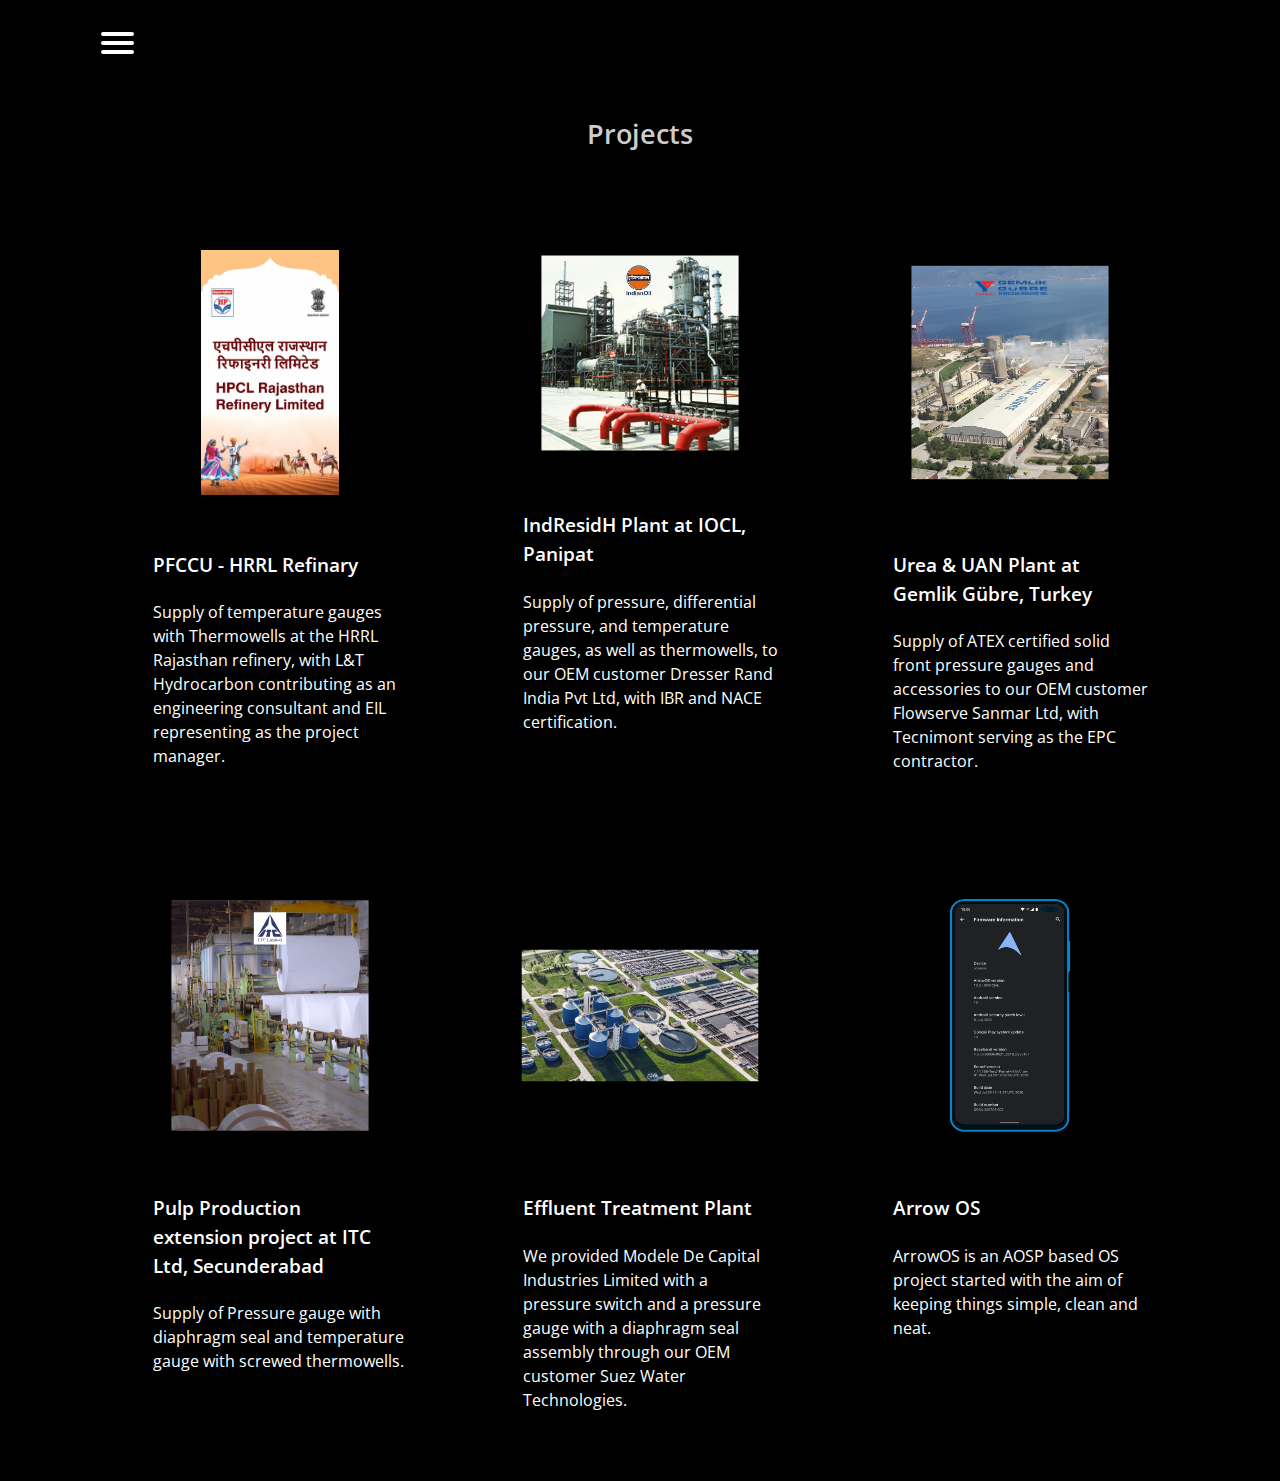
<file: projects/index.html>
<!doctype html>
<html lang="en">
  <head>
    <!-- Required meta tags -->
    <meta charset="utf-8">
    <meta name="viewport" content="width=device-width, initial-scale=1, shrink-to-fit=no">

    <!-- Bootstrap CSS -->
    <link rel="stylesheet" href="https://stackpath.bootstrapcdn.com/bootstrap/4.3.1/css/bootstrap.min.css" integrity="sha384-ggOyR0iXCbMQv3Xipma34MD+dH/1fQ784/j6cY/iJTQUOhcWr7x9JvoRxT2MZw1T" crossorigin="anonymous">

     <script src=" https://cdnjs.cloudflare.com/ajax/libs/jquery/3.1.1/jquery.min.js"></script>

      <link rel="stylesheet" href="../css/style.css">
      <link rel="stylesheet" href="style.css">
      <link rel="stylesheet" href="../css/responsive.css"

<!-- Optional JavaScript -->
    <!-- jQuery first, then Popper.js, then Bootstrap JS -->
    <script src="https://code.jquery.com/jquery-3.3.1.slim.min.js" integrity="sha384-q8i/X+965DzO0rT7abK41JStQIAqVgRVzpbzo5smXKp4YfRvH+8abtTE1Pi6jizo" crossorigin="anonymous"></script>
    <script src="https://cdnjs.cloudflare.com/ajax/libs/popper.js/1.14.7/umd/popper.min.js" integrity="sha384-UO2eT0CpHqdSJQ6hJty5KVphtPhzWj9WO1clHTMGa3JDZwrnQq4sF86dIHNDz0W1" crossorigin="anonymous"></script>
    <script src="https://stackpath.bootstrapcdn.com/bootstrap/4.3.1/js/bootstrap.min.js" integrity="sha384-JjSmVgyd0p3pXB1rRibZUAYoIIy6OrQ6VrjIEaFf/nJGzIxFDsf4x0xIM+B07jRM" crossorigin="anonymous"></script>

    <title>Aftab Ashrafi</title>
  </head>
  <body>

    <div class="container">
        <nav role="navigation">
          <div id="menuToggle">
            <input type="checkbox" />
            <span></span>
            <span></span>
            <span></span>

            <ul id="menu">
              <a href="../index.html"><li>Home</li></a>
              <a href="../about/index.html"><li>About</li></a>
              <a href="https://linkedin.com/in/aftab-ashrafi" target="_blank"><li>Linkedin</li></a>
              <a href="#"><li>Projects</li></a>
            </ul>
          </div>
        </nav>
                <div class="projects" id="projects">
                  <div class="h1 code-work">Projects</div>
                    <div class="container">
                      <div class="row">

                        <div class="col">
                          <a href="https://www.hrrl.in/aboutus">
                          <div class="portfolio-code">
                         <img src="../img/project/hrrl.svg" class="code-work-img">
                         <div class="project_heading-code">PFCCU - HRRL Refinary</div>
                         <p class="code-stuff">Supply of temperature gauges with Thermowells at the HRRL Rajasthan refinery, with L&T Hydrocarbon contributing as an engineering consultant and EIL representing as the project manager.</p>
                      </div>
                    </a>
                        </div>

                        <div class="col">
                          <a href="https://iocl.com/pages/panipat-refinery#:~:text=Panipat%20Refinery%20is%20lndianOil's%20seventh,not%20only%20in%20Haryana%2C%20but">
                          <div class="portfolio-code">
                         <img src="../img/project/iocl.svg" class="code-work-img">
                         <div class="project_heading-code">IndResidH Plant at IOCL, Panipat</div>
                         <p class="code-stuff">Supply of pressure, differential pressure, and temperature gauges, as well as thermowells, to our OEM customer Dresser Rand India Pvt Ltd, with IBR and NACE certification.</p>
                      </div>
                    </a>
                        </div>

                        <div class="col">
                          <a href="http://www.gemlikgubre.com.tr/Sayfa-15-about-us.html">
                          <div class="portfolio-code">
                         <img src="../img/project/gemlik.svg" class="code-work-img">
                         <div class="project_heading-code">Urea & UAN Plant at Gemlik Gübre, Turkey</div>
                        <p class="code-stuff">Supply of ATEX certified solid front pressure gauges and accessories to our OEM customer Flowserve Sanmar Ltd, with Tecnimont serving as the EPC contractor.</p>
                      </div>
                      </a>
                        </div>

                        <div class="w-100"></div>

                        <div class="col">
                          <a href="https://www.itcportal.com/businesses/paperboards-and-specialty-papers.aspx">
                          <div class="portfolio-code">
                         <img src="../img/project/itc.svg" class="code-work-img">
                         <div class="project_heading-code">Pulp Production extension project at ITC Ltd, Secunderabad</div>
                        <p class="code-stuff">Supply of Pressure gauge with diaphragm seal and temperature gauge with screwed thermowells.</p>
                      </div>
                      </a>
                        </div>
                        <div class="col">
                          <a href="https://modelebd.com/?wings=etp">
                          <div class="portfolio-code">
                         <img src="../img/project/suez.svg" class="code-work-img">
                         <div class="project_heading-code">Effluent Treatment Plant</div>
                        <p class="code-stuff">We provided Modele De Capital Industries Limited with a pressure switch and a pressure gauge with a diaphragm seal assembly through our OEM customer Suez Water Technologies.</p>
                      </div>
                      </a>
                        </div>

                        <div class="col">
                          <a href="https://arrowos.net/">
                          <div class="portfolio-code">
                         <img src="../img/project/arrow.svg" class="code-work-img">
                         <div class="project_heading-code">Arrow OS</div>
                        <p class="code-stuff">ArrowOS is an AOSP based OS project started with the aim of keeping things simple, clean and neat.</p>
                      </div>
                      </a>
                        </div>

                      </div>
                    </div>

</div>
  </body>
</html>
</file>
<file: css/style.css>
@import url('https://fonts.googleapis.com/css?family=Open+Sans:400,600,700&display=swap');

 body
 {
   margin: 0;
   padding: 0;
   margin-bottom: 1rem;
   background: #000;
   font-family: 'Open Sans', sans-serif;
   color: #cdcdcd;
 }

 #menuToggle
 {
   display: block;
   position: relative;
   left:1rem;
   top:2rem;
   z-index: 1;
   -webkit-user-select: none;
   user-select: none;
 }

 #menuToggle a
 {
   text-decoration: none;
   color: #fcfcfc;
   transition: color 0.3s ease;
 }

 #menuToggle a:hover
 {
   color: blueviolet;
 }

 #menuToggle input
 {
   display: block;
   width: 40px;
   height: 32px;
   position: absolute;
   top: -7px;
   left: -5px;
   cursor: pointer;
   opacity: 0;
   z-index: 2;
   -webkit-touch-callout: none;
 }

 #menuToggle span
 {
   display: block;
   width: 33px;
   height: 4px;
   margin-bottom: 5px;
   position: relative;
   background: #ffffff;
   border-radius: 3px;
   z-index: 1;
   transform-origin: 4px 0px;
   transition: transform 0.5s cubic-bezier(0.77,0.2,0.05,1.0),
               background 0.5s cubic-bezier(0.77,0.2,0.05,1.0),
               opacity 0.55s ease;
 }

 #menuToggle span:first-child
 {
   transform-origin: 0% 0%;
 }

 #menuToggle span:nth-last-child(2)
 {
   transform-origin: 0% 100%;
 }

 #menuToggle input:checked ~ span
 {
   opacity: 1;
   transform: rotate(45deg) translate(-2px, -1px);
   background: #ffffff;
 }

 #menuToggle input:checked ~ span:nth-last-child(3)
 {
   opacity: 0;
   transform: rotate(0deg) scale(0.2, 0.2);
 }

 #menuToggle input:checked ~ span:nth-last-child(2)
 {
   transform: rotate(-45deg) translate(0, -1px);
 }

 #menu
 {
   position: absolute;
   width: 100vw;
   min-height: 100vh;
   margin: -100px 0 0 -50px;
   padding: 50px;
   left:2rem;
   padding-top: 125px;
   background: #000000;
   list-style-type: none;
   -webkit-font-smoothing: antialiased;
   transform-origin: 0% 0%;
   transform: translate(-100%, 0);
   transition: transform 0.5s cubic-bezier(0.77,0.2,0.05,1.0);
 }

 #menu li
 {
   padding: 10px 0;
   font-size: 22px;
 }

 #menuToggle input:checked ~ ul
 {
   transform: none;
 }

 .name{
     font-size: 4rem;
     margin-top: 1rem;
     font-family: 'Open Sans', sans-serif;
     font-weight: 700;
     background: -webkit-linear-gradient(rgb(0, 60, 255), rgb(162, 0, 255));
  -webkit-background-clip: text;
  -webkit-text-fill-color: transparent;
  -webkit-transition: all 0.4s ease 0s;
 -moz-transition: all 0.4s ease 0s;
 -o-transition: all 0.4s ease 0s;
 transition: all 0.4s ease 0s;
     margin-bottom: 1rem;
 }

 .name:hover{
  background: -webkit-linear-gradient(rgb(140, 0, 255), rgb(0, 89, 255));
  -webkit-background-clip: text;
  -webkit-text-fill-color: transparent;
  -webkit-font-smoothing: antialiased;
  -webkit-transition: all 0.4s ease 0s;
 -moz-transition: all 0.4s ease 0s;
 -o-transition: all 0.4s ease 0s;
 transition: all 0.4s ease 0s;
 }

 .about-me{
    font-size: 2rem;
    letter-spacing: normal;
    margin-bottom:20px;
 }

 .header{
    padding-top:2rem;
 }

 nav{
     margin-bottom: 6rem;
 }

 .socialmedia{
   display: inline-block;
   max-width: 10%;
   margin-top:1rem;
   margin-right: 1rem;
 }

 .profile-pic{
     max-width: 80%;
     border-radius: 20rem;
     text-align: center;
     margin-left: 2rem;
 }

 .header{
   margin-bottom:5rem;
 }
</file>
<file: projects/style.css>
@import url('https://fonts.googleapis.com/css?family=Open+Sans:400,600,700&display=swap');

.code-work{
    font-size: 1.7rem;
    text-align: center;
    font-family: 'Open Sans', sans-serif;
    margin-bottom: 2rem;
    font-weight: 600;
}

.portfolio-code{
    -webkit-transition: all 0.4s ease 0s;
    -moz-transition: all 0.4s ease 0s;
    -o-transition: all 0.4s ease 0s;
    padding:2rem;
    transition: all 0.4s ease 0s;
}

.project_heading-code{
font-size:1.2rem;
font-family: 'Open Sans', sans-serif;
font-weight: 600;
margin: 1.3rem;
}

.code-stuff{
font-size:1rem;
font-family: 'Open Sans', sans-serif;
margin-left: 1.3rem;
margin-top: 1.3;
margin-bottom: 1.3rem;
}

a{
    color: white;
}

a:hover{text-decoration: none;}

.portfolio-code:hover{
    box-shadow: 0px 15px 30px rgba(77, 87, 222, 0.3);
    -webkit-transition: all 0.4s ease 0s;
    -moz-transition: all 0.4s ease 0s;
    -o-transition: all 0.4s ease 0s;
    transition: all 0.4s ease 0s;
}

.code-work-img{
    max-width: 100%;
}
</file>
<file: css/responsive.css>
/* Small devices (landscape phones, less than 768px) */
@media (max-width: 769px) {

  .name{
    font-size:26px;
  text-align: center;
      text-align: center;
      margin-top: 2rem;
  }

  .header{
    padding-top: 1rem;
  }

  .about-me{
    font-size:1.1rem;
    text-align: center;
  }

  .fron-end-logos-imgs{
         text-align: center;
      }

      .front-end-logos{
       width:80%;
   }

   .front_end_skills{
      margin: 0 auto;
      }

      .skills_illustration{
       display: none;
    }

  .skills_illustration{
    max-width: 80%;
    text-align: center;
  }
  
   .socialmediao{
     text-align: center;
   }

}
</file>
